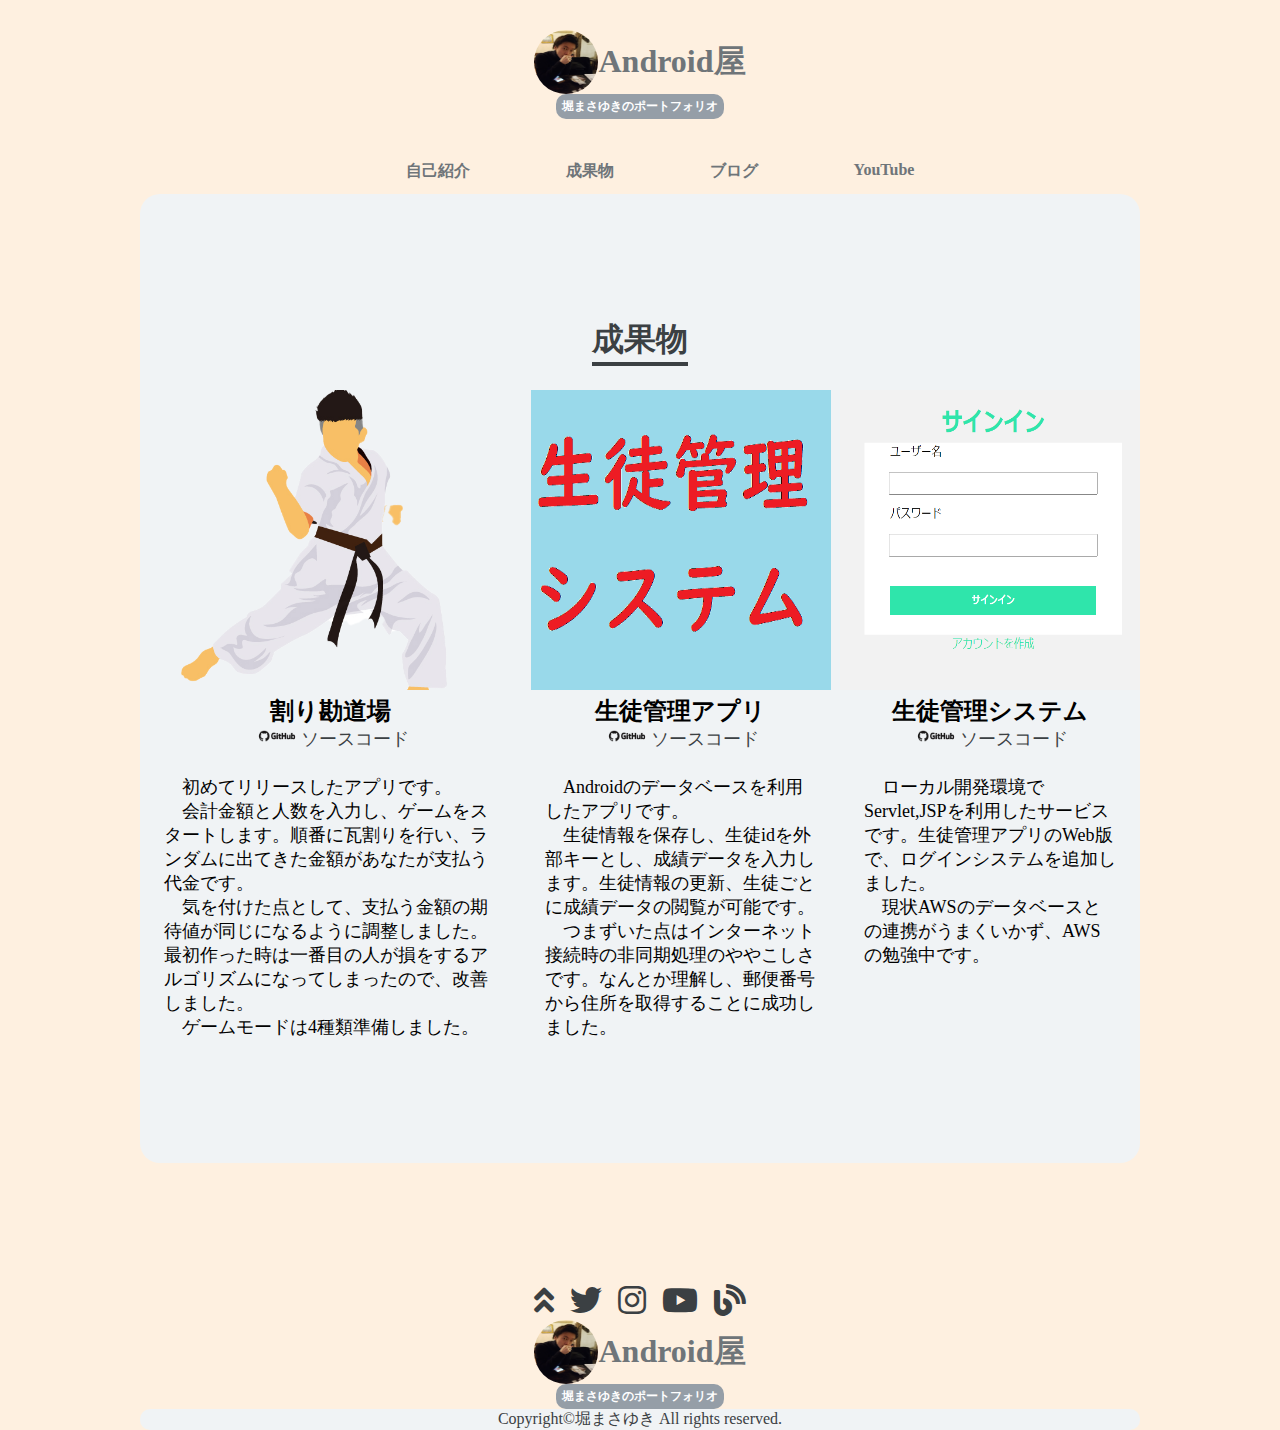
<file: works.html>
<!DOCTYPE html>
<html lang="ja">
  <head>
    <meta charset='utf-8'>
    <meta name="viewport" content="width=device-width,initial-scale=1">
    <title>堀まさゆきのポートフォリオサイト</title>
    <link rel="stylesheet" href="css/styles.css" type="text/css">
    <link href="https://use.fontawesome.com/releases/v5.6.1/css/all.css" rel="stylesheet">
  </head>
  <body>
    <div class="works-body">
      
      <!-- ここからheader -->
      <header class="works-header">
        <div class="works-header-box">
          <img src="img/masayuki.jpg" alt="堀まさゆきの写真" class="works-header-picture">
          <h1 class="works-header-h1">Android屋</h1>
        </div>
        <h2 class="works-header-h2">堀まさゆきのポートフォリオ</h2>
      </header>
      <!-- ここまでheader -->
      
      <!-- ここからnav -->
      <nav>
        <ul class="works-nav-ul">
          <li><a href="index.html">自己紹介</a></li>
          <li><a href="#">成果物</a></li>
          <li><a href="https://qiita.com/Hori-Masayuki" target="_blank">ブログ</a></li>
          <li><a href="https://www.youtube.com/channel/UCOSh5j40S59SZDgvorSsLHA" target="_blank">YouTube</a></li>
        </ul>
      </nav>
      <!-- ここまでnav -->
      
      <!-- ここからmain -->
      <main class="works-main">
          <h1 class="works-main-h1">成果物</h1>
          <div class="works-main-worksBox">
            <div class="works-main-box">
              <a target="_blank" href="https://play.google.com/store/apps/details?id=xyz.takablog.splitthebill">
                <img src="img/karate_player.png" class="works-main-works"></a>
              <h1 class="works-main-title">割り勘道場</h1>
              <a target="_blank" href="https://github.com/Hori-Masayuki/SplitTheBillApp"><img src="img/GitHub.png" width="48px">ソースコード</a>
              <p class="works-main-text">　初めてリリースしたアプリです。<br>　会計金額と人数を入力し、ゲームをスタートします。順番に瓦割りを行い、ランダムに出てきた金額があなたが支払う代金です。<br>　気を付けた点として、支払う金額の期待値が同じになるように調整しました。最初作った時は一番目の人が損をするアルゴリズムになってしまったので、改善しました。<br>　ゲームモードは4種類準備しました。</p>
            </div>
            <div class="works-main-box">
              <a target="_blank" href="https://play.google.com/store/apps/details?id=xyz.takablog.customermanagementsystem">
                <img src="img/systemApp.png" class="works-main-works"></a>
                <h1 class="works-main-title">生徒管理アプリ</h1>
                <a target="_blank" href="https://github.com/Hori-Masayuki/StudentManagementApp"><img src="img/GitHub.png" width="48px">ソースコード</a>
                <p class="works-main-text">　Androidのデータベースを利用したアプリです。<br>　生徒情報を保存し、生徒idを外部キーとし、成績データを入力します。生徒情報の更新、生徒ごとに成績データの閲覧が可能です。<br>　つまずいた点はインターネット接続時の非同期処理のややこしさです。なんとか理解し、郵便番号から住所を取得することに成功しました。</p>
            </div>
            <div class="works-main-box">
              <a target="_blank" href="http://3.113.182.77:8080/StudentManagementApp/">
                <img src="img/system.png" class="works-main-works"></a>
                <h1 class="works-main-title">生徒管理システム</h1>
                <a target="_blank" href="https://github.com/Hori-Masayuki/StudentManagementSystem"><img src="img/GitHub.png" width="48px">ソースコード</a>
                <p class="works-main-text">　ローカル開発環境でServlet,JSPを利用したサービスです。生徒管理アプリのWeb版で、ログインシステムを追加しました。<br>　現状AWSのデータベースとの連携がうまくいかず、AWSの勉強中です。</p>
            </div>
          </div>
      </main>
      <!-- ここまでmain -->
      
      <!-- ここからfooter -->
      <footer class="index-footer">
        <div class="index-footer-icon">
          <a href="#"><i class="fas fa-angle-double-up"></i></a>
          <a href="https://twitter.com/hori1132" target="_blank"><i class="fab fa-twitter"></i></a>
          <a href="https://www.instagram.com/horimachan/" target="_blank"><i class="fab fa-instagram"></i></a>
          <a href="https://www.youtube.com/channel/UCOSh5j40S59SZDgvorSsLHA" target="_blank"><i class="fab fa-youtube"></i></a>
          <a href="https://qiita.com/Hori-Masayuki" target="_blank"><i class="fas fa-blog"></i></a>
        </div>
        <div class="index-footer-box">
          <img src="img/masayuki.jpg" class="index-footer-picture">
          <h1 class="index-footer-h1">Android屋</h1>
        </div>
        <h2 class="index-footer-h2">堀まさゆきのポートフォリオ</h2>
        <p class="index-footer-text">Copyright©堀まさゆき All rights reserved.</p>
      </footer>
      <!-- ここまでfooter -->
    </div>
  </body>
</html>
</file>
<file: css/styles.css>
*{
  margin: 0;
  user-select: none;
}
body{
  background-color: #fef0e0;
}
a{
  text-decoration: none;
}
a:hover{
  opacity: 0.5;
}

/* ここからindex.html */
.index-body{
  width: 1000px;
  margin: 0 auto;
  text-align: center;
}

.index-header{
  margin: 30px 0;
}

.index-header-box{
  display: flex;
  justify-content: center;
}

.index-header-picture{
  width: 64px;
  height: 64px;
  border-radius: 50%;
}

.index-header-h1{
  margin: auto 0;
  color: #6f7579;
}
.index-header-h2{
  background-color: #959ea7;
  color: white;
  width: max-content;
  margin: 0 auto;
  padding: 4px 6px;
  border-radius: 10px;
  font-size: 12px;
}

.index-nav-ul{
  display: flex;
  list-style: none;
  color: #6f7579;
  justify-content: center;
}

.index-nav-ul>li{
  padding: 12px 48px;
  font-weight: bold;
}

.index-nav-ul>li>a{
  text-decoration: none;
  color: #6f7579;
}

.index-main{
  padding: 100px 0;
  background-color: #f0f3f5;
  border-radius: 20px;
}

.index-main-h1{
  color: #3b4043;
  width: fit-content;
  margin: 24px auto;
  font-size: 30px;
  border-bottom: #3b4043 4px solid;
}

.index-main-text1{
  color: #3b4043;
  width: 70%;
  font-size: 18px;
  margin: 0 auto;
}

.index-main-text2{
  color: #3b4043;
  width: 70%;
  font-size: 18px;
  text-align: left;
  margin: 0 auto;
}

.index-section1{
  margin: 120px 0;
}
.index-section1-h1{
  color: #6f7579;
  font-size: 30px;
  margin: 24px auto;
  width: fit-content;
  border-bottom: #6f7579 4px solid;
}

.index-section1-box1{
  display: flex;
  justify-content: center;
  padding: 10px 50px;
}

.index-section1-box2{
  display: flex;
  width: 40%;
}

.index-section1-logo{
  width: 70px;
  height: 50px;
}

.index-section1-text{
  font-size: 12px;
}

.index-section1-text2{
  font-size: 12px;
  text-align: left;
}

.index-section2-h1{
  margin: 30px auto;
  color: #6f7579;
  font-size: 30px;
  width: fit-content;
  border-bottom: #6f7579 4px solid;
}
.index-section2-box{
  width: 80%;
  display: flex;
  margin: 0 auto 50px;
}
.index-section2-text{
  font-size: 18px;
  text-align: left;
}
.index-section2-h2{
  margin: 24px 0;
  color:#3b4043;
}
.index-section2-picture{
  width: 120px;
  height: 180px;
  border-radius: 5px;
  margin: 0 12px;
}

.index-section3{
  margin: 60px auto;
}
.index-section3-h1{
  margin: 30px auto;
  color: #6f7579;
  font-size: 30px;
  width: fit-content;
  border-bottom: #6f7579 4px solid;
}
.index-section3-ul{
  list-style: none;
}
.index-section3-ul>li{
  font-size: 18px;
}


.index-footer{
  margin-top: 120px;
}
.index-footer-icon{
  display: flex;
  margin: 0 auto;
  width: fit-content;
}
.index-footer-icon>a{
  font-size: 32px;
  display: block;
  margin: 0 8px;
  color:#3b4043;
  text-decoration: none;
}

.index-footer-box{
  display: flex;
  justify-content: center;
}

.index-footer-picture{
  width: 64px;
  height: 64px;
  border-radius: 50%;
}

.index-footer-h1{
  margin: auto 0;
  color: #6f7579;
}

.index-footer-h2{
  background-color: #959ea7;
  color: white;
  width: max-content;
  margin: 0 auto;
  padding: 4px 6px;
  border-radius: 10px;
  font-size: 12px;
}

.index-footer-text{
  background-color: #f0f3f5;
  color:#3b4043;
  border-radius: 10px;
}

/* ここからメディアクエリ */

@media(max-width: 1100px){
  .index-body{
    width: 800px;
  }
}

@media(max-width: 900px){
  .index-body{
    width: 80%;
  }
  
  .index-nav-ul>li{
    padding: 12px 24px;
  }
  
  .index-section1-box1{
    display: block;
  }
  
  .index-section1-box2{
    width: 100%;
    margin: 10px auto;
  }

  .index-section2-picture{
    display: none;
  }
}

@media(max-width:600px){
  .index-nav-ul{
    display: block;
  }

.index-section2-box{
  width: 80%;
  }
}
/* ここまでindex.html */


/* ここからworks.html */
.works-body{
  width: 1000px;
  margin: 0 auto;
  text-align: center;
}

.works-header{
  margin: 30px 0;
}

.works-header-box{
  display: flex;
  justify-content: center;
}

.works-header-picture{
  width: 64px;
  height: 64px;
  border-radius: 50%;
}

.works-header-h1{
  margin: auto 0;
  color: #6f7579;
}
.works-header-h2{
  background-color: #959ea7;
  color: white;
  width: max-content;
  margin: 0 auto;
  padding: 4px 6px;
  border-radius: 10px;
  font-size: 12px;
}

.works-nav-ul{
  display: flex;
  list-style: none;
  color: #6f7579;
  justify-content: center;
}

.works-nav-ul>li{
  padding: 12px 48px;
  font-weight: bold;
}

.works-nav-ul>li>a{
  text-decoration: none;
  color: #6f7579;
}

.works-main{
  padding: 100px 0;
  background-color: #f0f3f5;
  border-radius: 20px;
}

.works-main-h1{
  color: #3b4043;
  width: fit-content;
  margin: 24px auto;
  border-bottom: #3b4043 4px solid;
}

.works-main-worksBox{
  display: flex;
  justify-content: space-between;
}

.works-main-works{
  width: 300px;
  height: 300px;
}
.works-main-title{
  font-size: 24px;
}
.works-main-box>a{
  color: #3b4043;
  font-size: 18px;
}
.works-main-text{
  text-align: left;
  font-size: 18px;
  padding: 24px;
}

.works-footer{
  margin-top: 120px;
}
.works-footer>a{
  font-size: 48px;
  display: block;
  color:#3b4043;
  text-decoration: none;
}

.works-footer-box{
  display: flex;
  justify-content: center;
}

.works-footer-picture{
  width: 64px;
  height: 64px;
  border-radius: 50%;
}

.works-footer-h1{
  margin: auto 0;
  color: #6f7579;
}

.works-footer-h2{
  background-color: #959ea7;
  color: white;
  width: max-content;
  margin: 0 auto;
  padding: 4px 6px;
  border-radius: 10px;
  font-size: 12px;
}

.works-footer-text{
  background-color: #f0f3f5;
  color:#3b4043;
  border-radius: 10px;
}

/* ここからメディアクエリ */

@media(max-width: 1100px){
  .works-body{
    width: 800px;
  }
  
  .works-main-worksBox{
    display: block;
  }

  .works-main-box{
    width: 300px;
    margin: 30px auto;
  }
  
}

@media(max-width: 900px){
  .works-body{
    width: 80%;
  }
  
  .works-nav-ul>li{
    padding: 12px 24px;
  }
}

@media(max-width:600px){
  .works-nav-ul{
    display: block;
  }
}

@media(max-width:400px){
  .works-main-works{
    width: 250px;
    height: 250px;
  }
}

@media(max-width:300px){
  .works-main-works{
    width: 150px;
    height: 150px;
  }
}
/* ここまでworks.html */
</file>
